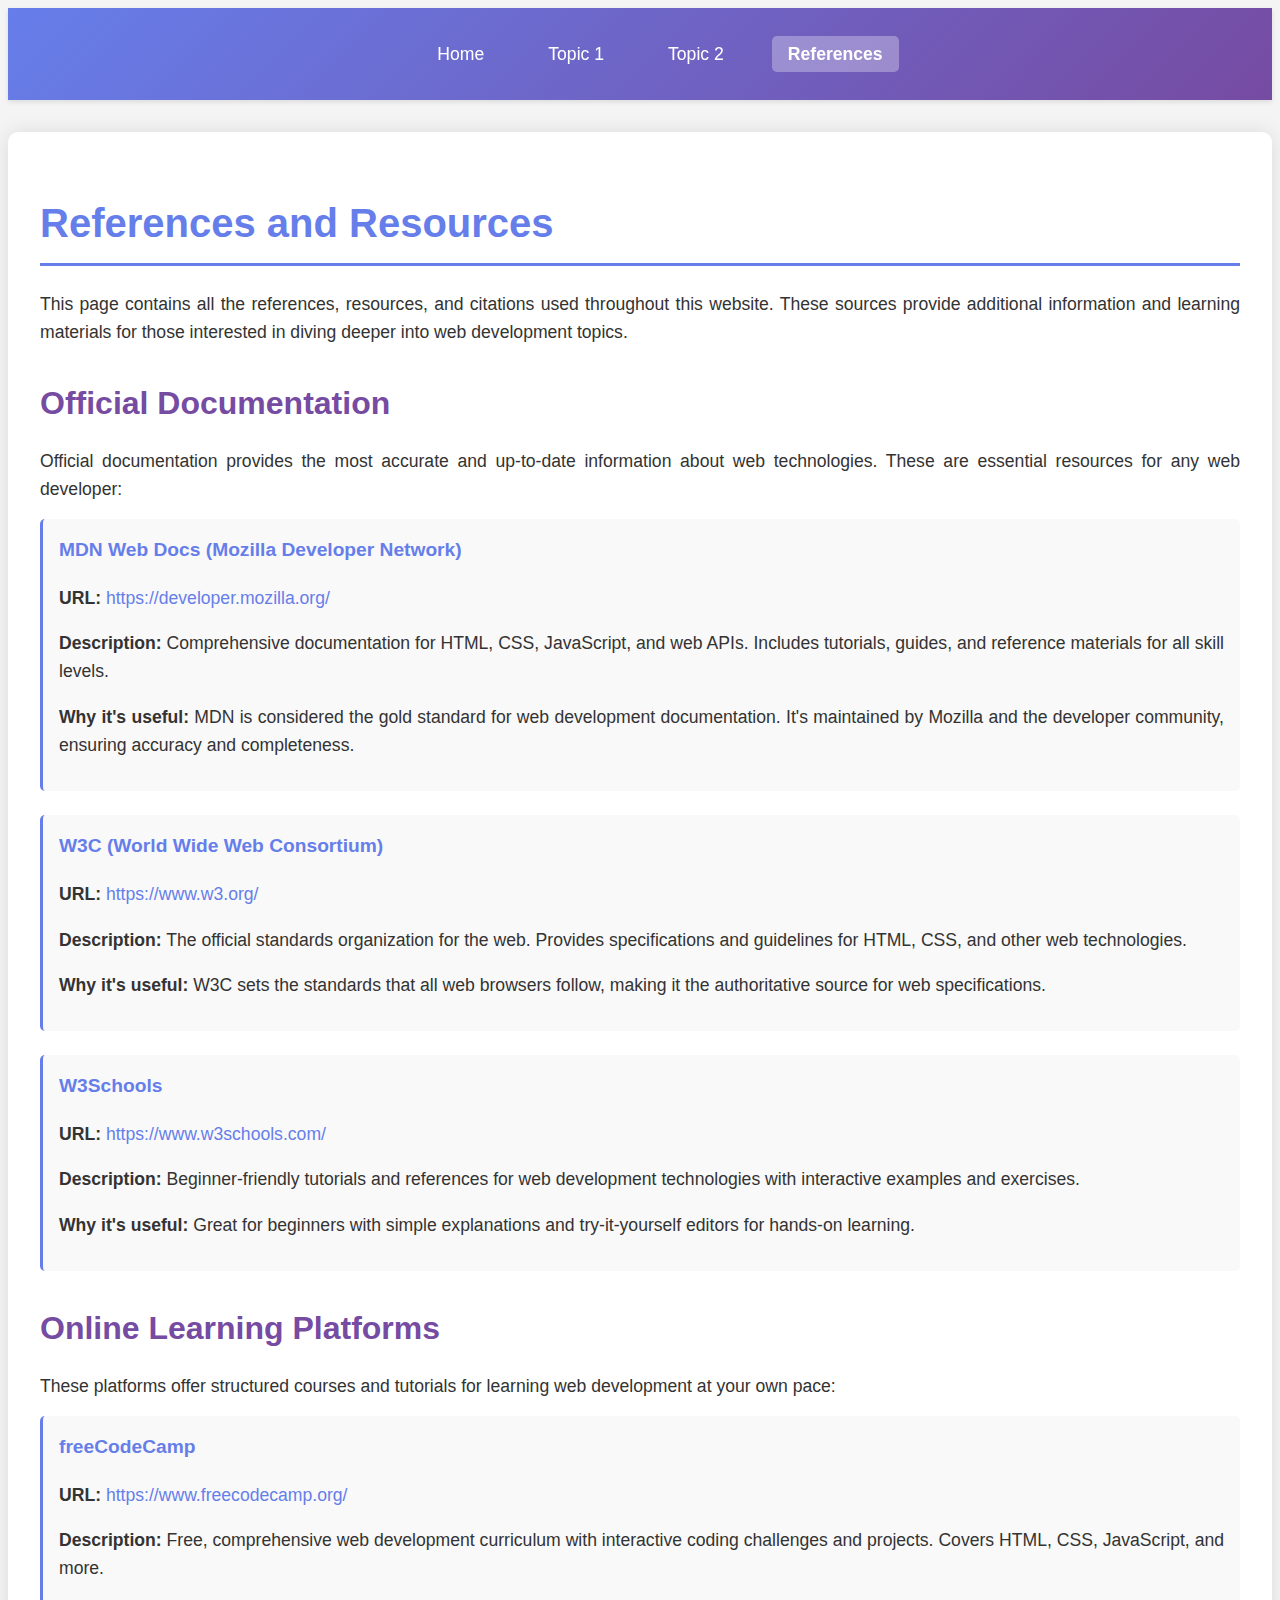
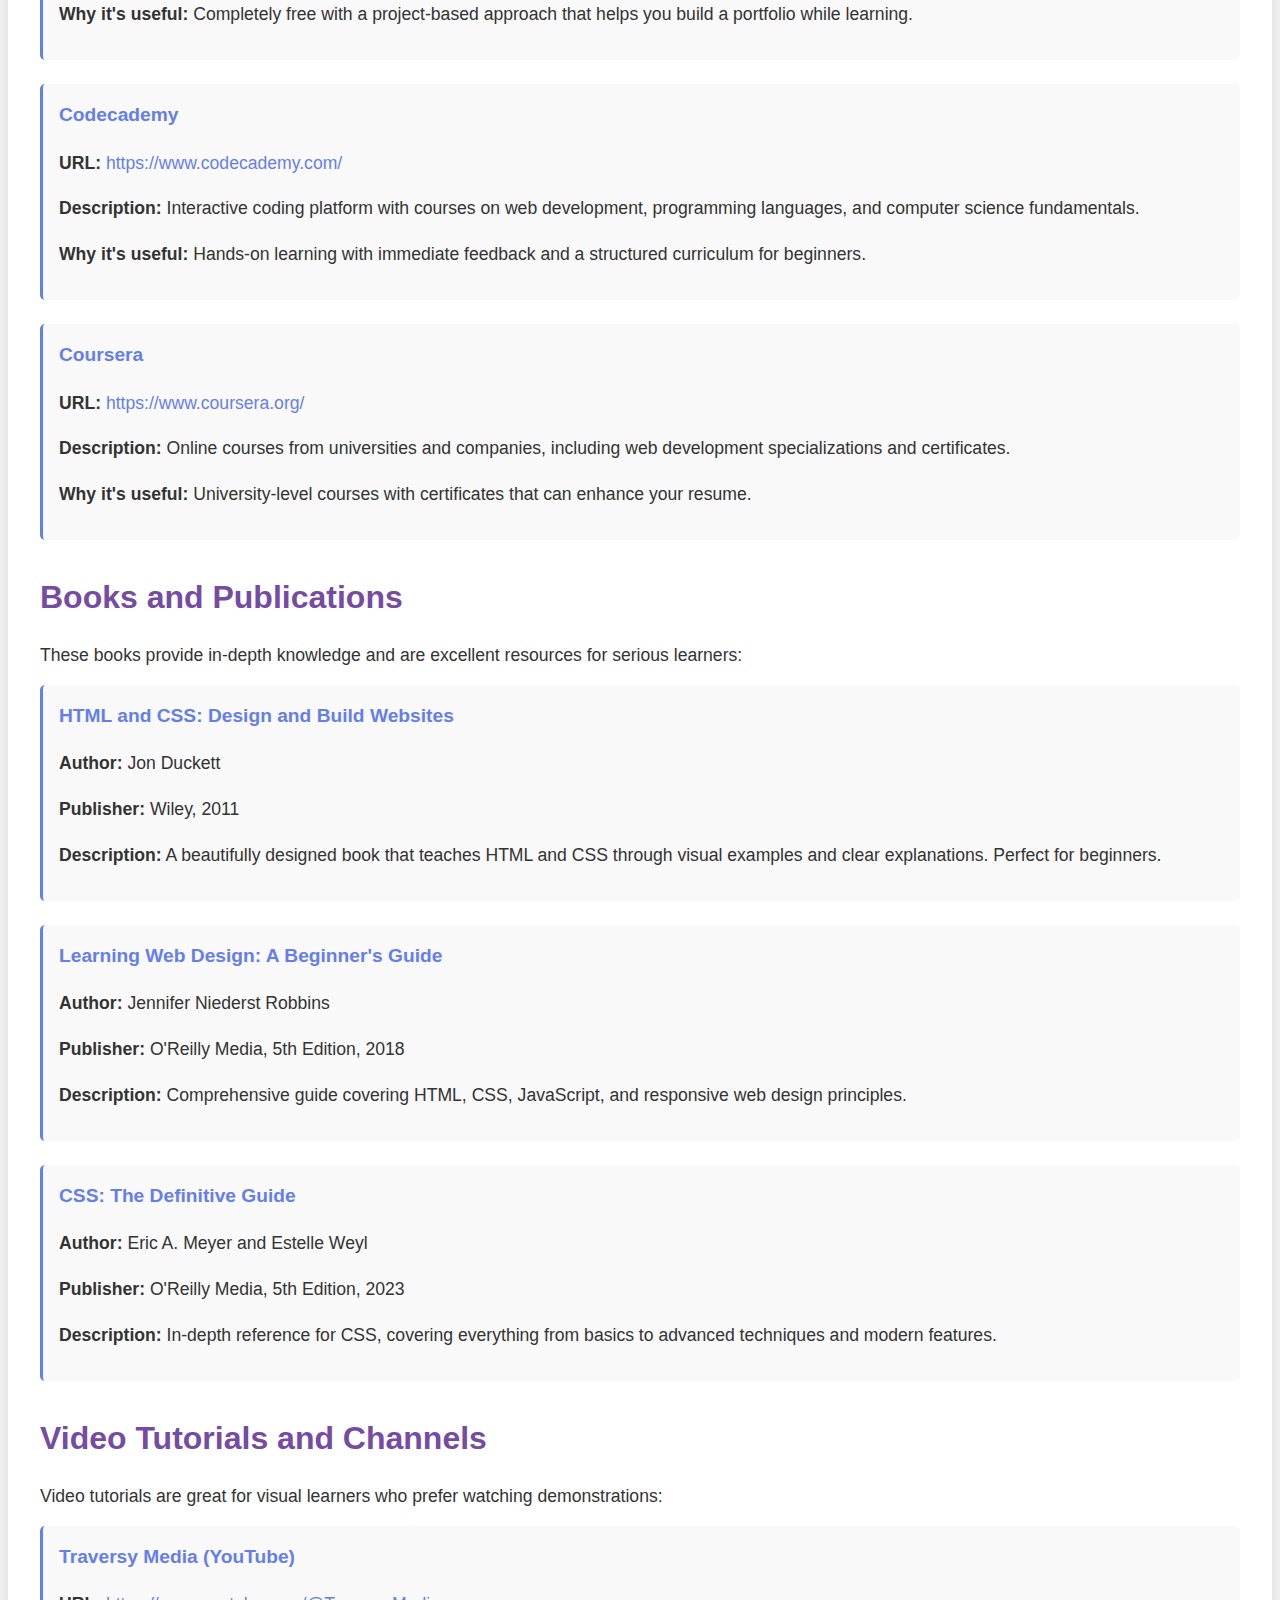
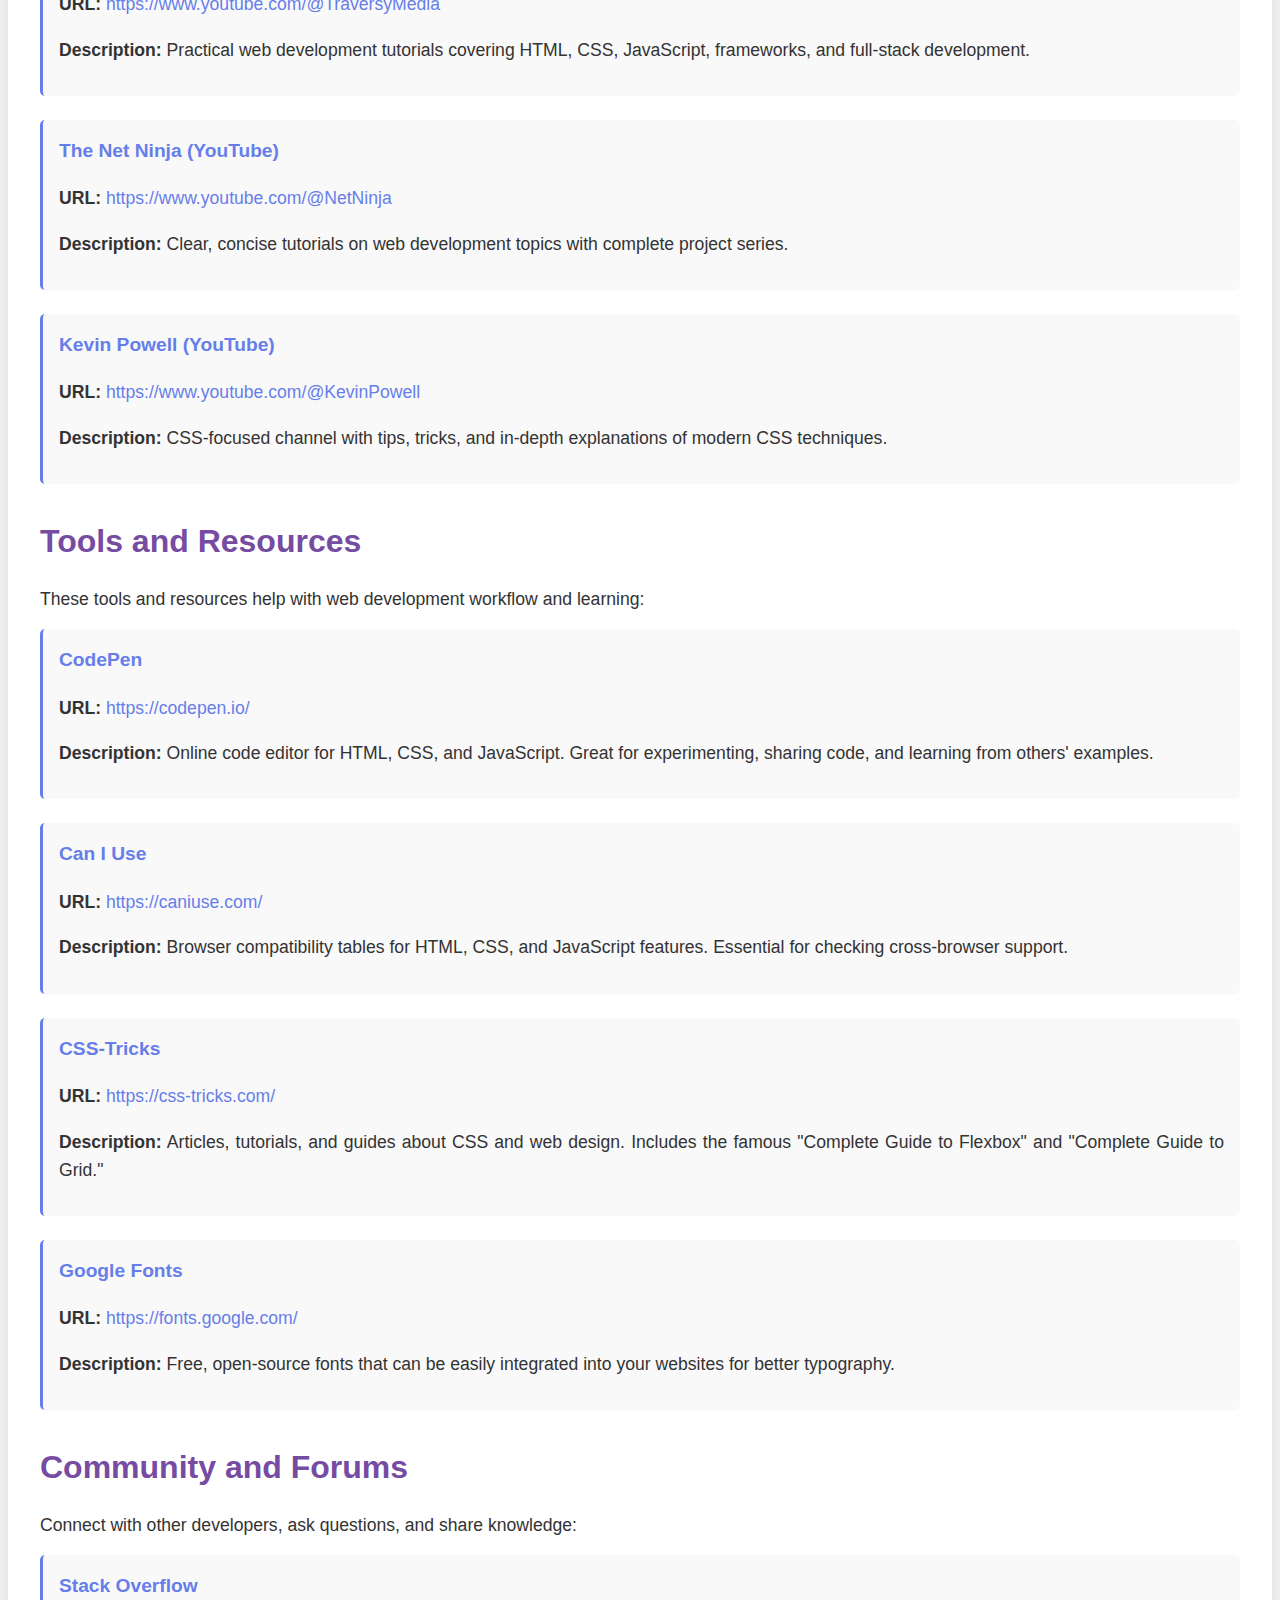
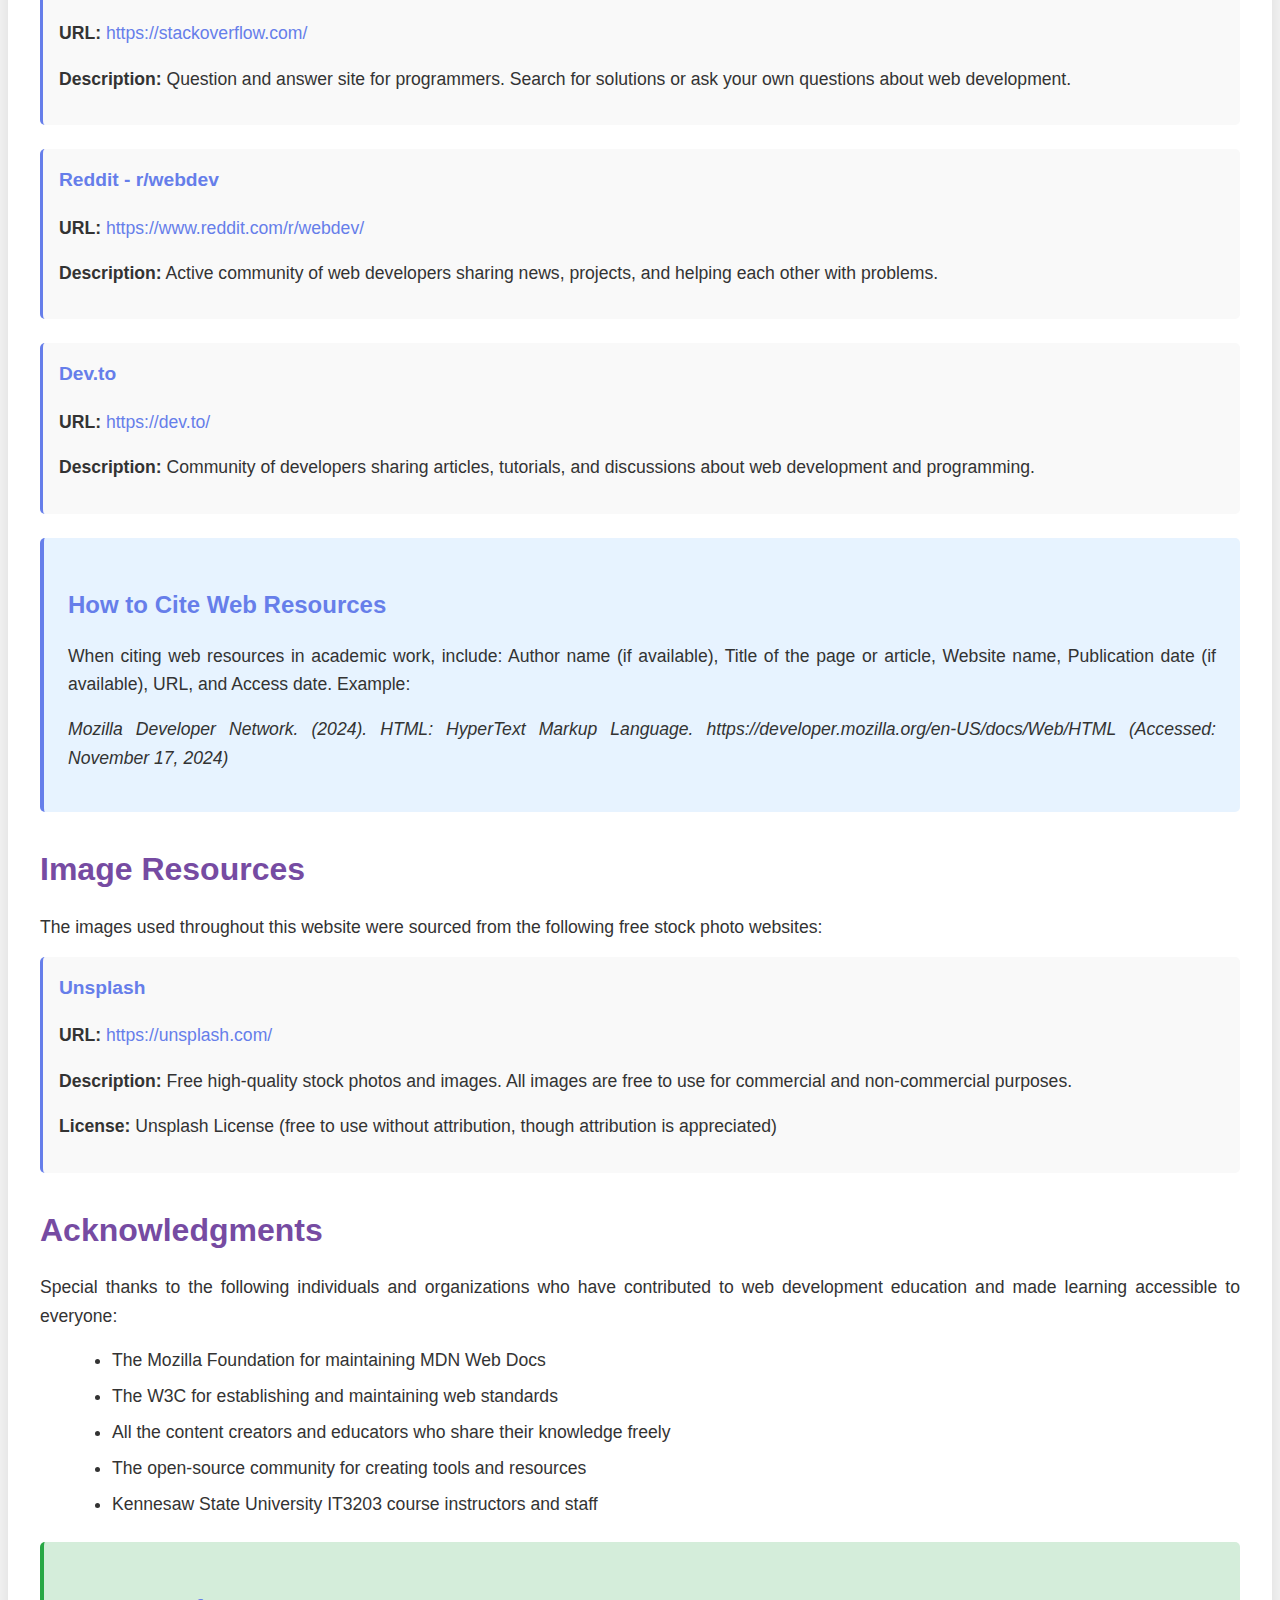
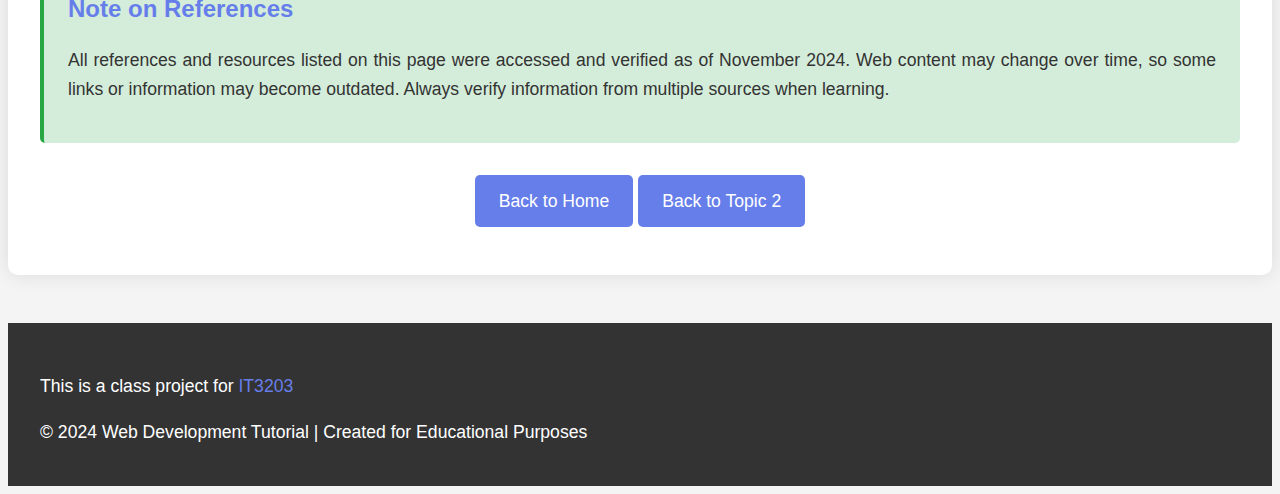
<file: references.html>
<!DOCTYPE html>
<html lang="en">
<head>
    <meta charset="UTF-8">
    <meta name="viewport" content="width=device-width, initial-scale=1.0">
    
    <!-- 🎨 CUSTOMIZE: Update the title if needed -->
    <title>References and Resources</title>
    
    <link rel="stylesheet" href="styles.css">
<script src="https://sites.super.myninja.ai/_assets/ninja-daytona-script.js"></script>
</head>
<body>
    <header>
        <nav>
            <ul>
                <li><a href="index.html">Home</a></li>
                <li><a href="topic1.html">Topic 1</a></li>
                <li><a href="topic2.html">Topic 2</a></li>
                <li><a href="references.html" class="active">References</a></li>
            </ul>
        </nav>
    </header>

    <main>
        <!-- 🎨 CUSTOMIZE: Update heading if needed -->
        <h1>References and Resources</h1>
        
        <!-- 🎨 CUSTOMIZE: Update introduction text -->
        <p>
            This page contains all the references, resources, and citations used throughout this 
            website. These sources provide additional information and learning materials for those 
            interested in diving deeper into web development topics.
        </p>

        <!-- 🎨 CUSTOMIZE: Add your first reference category -->
        <h2>Official Documentation</h2>
        <p>
            Official documentation provides the most accurate and up-to-date information about 
            web technologies. These are essential resources for any web developer:
        </p>

        <!-- 🎨 CUSTOMIZE: Replace with your own references -->
        <div class="reference-item">
            <h3>MDN Web Docs (Mozilla Developer Network)</h3>
            <p>
                <strong>URL:</strong> <a href="https://developer.mozilla.org/" target="_blank">https://developer.mozilla.org/</a>
            </p>
            <p>
                <strong>Description:</strong> Comprehensive documentation for HTML, CSS, JavaScript, 
                and web APIs. Includes tutorials, guides, and reference materials for all skill levels.
            </p>
            <p>
                <strong>Why it's useful:</strong> MDN is considered the gold standard for web 
                development documentation. It's maintained by Mozilla and the developer community, 
                ensuring accuracy and completeness.
            </p>
        </div>

        <div class="reference-item">
            <h3>W3C (World Wide Web Consortium)</h3>
            <p>
                <strong>URL:</strong> <a href="https://www.w3.org/" target="_blank">https://www.w3.org/</a>
            </p>
            <p>
                <strong>Description:</strong> The official standards organization for the web. 
                Provides specifications and guidelines for HTML, CSS, and other web technologies.
            </p>
            <p>
                <strong>Why it's useful:</strong> W3C sets the standards that all web browsers 
                follow, making it the authoritative source for web specifications.
            </p>
        </div>

        <div class="reference-item">
            <h3>W3Schools</h3>
            <p>
                <strong>URL:</strong> <a href="https://www.w3schools.com/" target="_blank">https://www.w3schools.com/</a>
            </p>
            <p>
                <strong>Description:</strong> Beginner-friendly tutorials and references for web 
                development technologies with interactive examples and exercises.
            </p>
            <p>
                <strong>Why it's useful:</strong> Great for beginners with simple explanations 
                and try-it-yourself editors for hands-on learning.
            </p>
        </div>

        <!-- 🎨 CUSTOMIZE: Add your second reference category -->
        <h2>Online Learning Platforms</h2>
        <p>
            These platforms offer structured courses and tutorials for learning web development 
            at your own pace:
        </p>

        <!-- 🎨 CUSTOMIZE: Replace with your own references -->
        <div class="reference-item">
            <h3>freeCodeCamp</h3>
            <p>
                <strong>URL:</strong> <a href="https://www.freecodecamp.org/" target="_blank">https://www.freecodecamp.org/</a>
            </p>
            <p>
                <strong>Description:</strong> Free, comprehensive web development curriculum with 
                interactive coding challenges and projects. Covers HTML, CSS, JavaScript, and more.
            </p>
            <p>
                <strong>Why it's useful:</strong> Completely free with a project-based approach 
                that helps you build a portfolio while learning.
            </p>
        </div>

        <div class="reference-item">
            <h3>Codecademy</h3>
            <p>
                <strong>URL:</strong> <a href="https://www.codecademy.com/" target="_blank">https://www.codecademy.com/</a>
            </p>
            <p>
                <strong>Description:</strong> Interactive coding platform with courses on web 
                development, programming languages, and computer science fundamentals.
            </p>
            <p>
                <strong>Why it's useful:</strong> Hands-on learning with immediate feedback and 
                a structured curriculum for beginners.
            </p>
        </div>

        <div class="reference-item">
            <h3>Coursera</h3>
            <p>
                <strong>URL:</strong> <a href="https://www.coursera.org/" target="_blank">https://www.coursera.org/</a>
            </p>
            <p>
                <strong>Description:</strong> Online courses from universities and companies, 
                including web development specializations and certificates.
            </p>
            <p>
                <strong>Why it's useful:</strong> University-level courses with certificates 
                that can enhance your resume.
            </p>
        </div>

        <!-- 🎨 CUSTOMIZE: Add your third reference category -->
        <h2>Books and Publications</h2>
        <p>
            These books provide in-depth knowledge and are excellent resources for serious learners:
        </p>

        <!-- 🎨 CUSTOMIZE: Replace with your own book references -->
        <div class="reference-item">
            <h3>HTML and CSS: Design and Build Websites</h3>
            <p>
                <strong>Author:</strong> Jon Duckett
            </p>
            <p>
                <strong>Publisher:</strong> Wiley, 2011
            </p>
            <p>
                <strong>Description:</strong> A beautifully designed book that teaches HTML and 
                CSS through visual examples and clear explanations. Perfect for beginners.
            </p>
        </div>

        <div class="reference-item">
            <h3>Learning Web Design: A Beginner's Guide</h3>
            <p>
                <strong>Author:</strong> Jennifer Niederst Robbins
            </p>
            <p>
                <strong>Publisher:</strong> O'Reilly Media, 5th Edition, 2018
            </p>
            <p>
                <strong>Description:</strong> Comprehensive guide covering HTML, CSS, JavaScript, 
                and responsive web design principles.
            </p>
        </div>

        <div class="reference-item">
            <h3>CSS: The Definitive Guide</h3>
            <p>
                <strong>Author:</strong> Eric A. Meyer and Estelle Weyl
            </p>
            <p>
                <strong>Publisher:</strong> O'Reilly Media, 5th Edition, 2023
            </p>
            <p>
                <strong>Description:</strong> In-depth reference for CSS, covering everything from 
                basics to advanced techniques and modern features.
            </p>
        </div>

        <!-- 🎨 CUSTOMIZE: Add your fourth reference category -->
        <h2>Video Tutorials and Channels</h2>
        <p>
            Video tutorials are great for visual learners who prefer watching demonstrations:
        </p>

        <!-- 🎨 CUSTOMIZE: Replace with your own video references -->
        <div class="reference-item">
            <h3>Traversy Media (YouTube)</h3>
            <p>
                <strong>URL:</strong> <a href="https://www.youtube.com/@TraversyMedia" target="_blank">https://www.youtube.com/@TraversyMedia</a>
            </p>
            <p>
                <strong>Description:</strong> Practical web development tutorials covering HTML, 
                CSS, JavaScript, frameworks, and full-stack development.
            </p>
        </div>

        <div class="reference-item">
            <h3>The Net Ninja (YouTube)</h3>
            <p>
                <strong>URL:</strong> <a href="https://www.youtube.com/@NetNinja" target="_blank">https://www.youtube.com/@NetNinja</a>
            </p>
            <p>
                <strong>Description:</strong> Clear, concise tutorials on web development topics 
                with complete project series.
            </p>
        </div>

        <div class="reference-item">
            <h3>Kevin Powell (YouTube)</h3>
            <p>
                <strong>URL:</strong> <a href="https://www.youtube.com/@KevinPowell" target="_blank">https://www.youtube.com/@KevinPowell</a>
            </p>
            <p>
                <strong>Description:</strong> CSS-focused channel with tips, tricks, and in-depth 
                explanations of modern CSS techniques.
            </p>
        </div>

        <!-- 🎨 CUSTOMIZE: Add your fifth reference category -->
        <h2>Tools and Resources</h2>
        <p>
            These tools and resources help with web development workflow and learning:
        </p>

        <!-- 🎨 CUSTOMIZE: Replace with your own tool references -->
        <div class="reference-item">
            <h3>CodePen</h3>
            <p>
                <strong>URL:</strong> <a href="https://codepen.io/" target="_blank">https://codepen.io/</a>
            </p>
            <p>
                <strong>Description:</strong> Online code editor for HTML, CSS, and JavaScript. 
                Great for experimenting, sharing code, and learning from others' examples.
            </p>
        </div>

        <div class="reference-item">
            <h3>Can I Use</h3>
            <p>
                <strong>URL:</strong> <a href="https://caniuse.com/" target="_blank">https://caniuse.com/</a>
            </p>
            <p>
                <strong>Description:</strong> Browser compatibility tables for HTML, CSS, and 
                JavaScript features. Essential for checking cross-browser support.
            </p>
        </div>

        <div class="reference-item">
            <h3>CSS-Tricks</h3>
            <p>
                <strong>URL:</strong> <a href="https://css-tricks.com/" target="_blank">https://css-tricks.com/</a>
            </p>
            <p>
                <strong>Description:</strong> Articles, tutorials, and guides about CSS and web 
                design. Includes the famous "Complete Guide to Flexbox" and "Complete Guide to Grid."
            </p>
        </div>

        <div class="reference-item">
            <h3>Google Fonts</h3>
            <p>
                <strong>URL:</strong> <a href="https://fonts.google.com/" target="_blank">https://fonts.google.com/</a>
            </p>
            <p>
                <strong>Description:</strong> Free, open-source fonts that can be easily integrated 
                into your websites for better typography.
            </p>
        </div>

        <!-- 🎨 CUSTOMIZE: Add your sixth reference category -->
        <h2>Community and Forums</h2>
        <p>
            Connect with other developers, ask questions, and share knowledge:
        </p>

        <!-- 🎨 CUSTOMIZE: Replace with your own community references -->
        <div class="reference-item">
            <h3>Stack Overflow</h3>
            <p>
                <strong>URL:</strong> <a href="https://stackoverflow.com/" target="_blank">https://stackoverflow.com/</a>
            </p>
            <p>
                <strong>Description:</strong> Question and answer site for programmers. Search for 
                solutions or ask your own questions about web development.
            </p>
        </div>

        <div class="reference-item">
            <h3>Reddit - r/webdev</h3>
            <p>
                <strong>URL:</strong> <a href="https://www.reddit.com/r/webdev/" target="_blank">https://www.reddit.com/r/webdev/</a>
            </p>
            <p>
                <strong>Description:</strong> Active community of web developers sharing news, 
                projects, and helping each other with problems.
            </p>
        </div>

        <div class="reference-item">
            <h3>Dev.to</h3>
            <p>
                <strong>URL:</strong> <a href="https://dev.to/" target="_blank">https://dev.to/</a>
            </p>
            <p>
                <strong>Description:</strong> Community of developers sharing articles, tutorials, 
                and discussions about web development and programming.
            </p>
        </div>

        <!-- 🎨 CUSTOMIZE: Add an information box with citation guidelines -->
        <div class="info-box">
            <h3>How to Cite Web Resources</h3>
            <p>
                When citing web resources in academic work, include: Author name (if available), 
                Title of the page or article, Website name, Publication date (if available), 
                URL, and Access date. Example:
            </p>
            <p>
                <em>Mozilla Developer Network. (2024). HTML: HyperText Markup Language. 
                https://developer.mozilla.org/en-US/docs/Web/HTML (Accessed: November 17, 2024)</em>
            </p>
        </div>

        <!-- 🎨 CUSTOMIZE: Add your image resources section -->
        <h2>Image Resources</h2>
        <p>
            The images used throughout this website were sourced from the following free stock 
            photo websites:
        </p>

        <!-- 🎨 CUSTOMIZE: Replace with your actual image sources -->
        <div class="reference-item">
            <h3>Unsplash</h3>
            <p>
                <strong>URL:</strong> <a href="https://unsplash.com/" target="_blank">https://unsplash.com/</a>
            </p>
            <p>
                <strong>Description:</strong> Free high-quality stock photos and images. All images 
                are free to use for commercial and non-commercial purposes.
            </p>
            <p>
                <strong>License:</strong> Unsplash License (free to use without attribution, though 
                attribution is appreciated)
            </p>
        </div>

        <!-- 🎨 CUSTOMIZE: Add acknowledgments section -->
        <h2>Acknowledgments</h2>
        <p>
            Special thanks to the following individuals and organizations who have contributed 
            to web development education and made learning accessible to everyone:
        </p>

        <!-- 🎨 CUSTOMIZE: Replace with your own acknowledgments -->
        <ul>
            <li>The Mozilla Foundation for maintaining MDN Web Docs</li>
            <li>The W3C for establishing and maintaining web standards</li>
            <li>All the content creators and educators who share their knowledge freely</li>
            <li>The open-source community for creating tools and resources</li>
            <li>Kennesaw State University IT3203 course instructors and staff</li>
        </ul>

        <!-- 🎨 CUSTOMIZE: Add final note -->
        <div class="success-box">
            <h3>Note on References</h3>
            <p>
                All references and resources listed on this page were accessed and verified as of 
                November 2024. Web content may change over time, so some links or information may 
                become outdated. Always verify information from multiple sources when learning.
            </p>
        </div>

        <!-- 🎨 CUSTOMIZE: Update navigation text -->
        <p class="text-center mt-2">
            <a href="index.html" class="btn">Back to Home</a>
            <a href="topic2.html" class="btn">Back to Topic 2</a>
        </p>
    </main>

    <footer>
        <!-- 🎨 CUSTOMIZE: Update footer text -->
        <p>This is a class project for <a href="https://ksuweb.github.io/IT3203/" target="_blank">IT3203</a></p>
        <p>&copy; 2024 Web Development Tutorial | Created for Educational Purposes</p>
    </footer>
</body>
</html>
</file>
<file: styles.css>
/* ============================================
   STYLES.CSS - Website Stylesheet
   ============================================
   
   CUSTOMIZABLE SECTIONS ARE MARKED WITH:
   /* 🎨 CUSTOMIZE: [description] */
   
   Feel free to change colors, fonts, and spacing
   to match your topic and preferences!
   ============================================ */

/* ============================================
   GLOBAL STYLES
   ============================================ */

* {
    margin: 0;
    padding: 0;
    box-sizing: border-box;
}

/* 🎨 CUSTOMIZE: Change the font family to your preference */
body {
    font-family: 'Segoe UI', Tahoma, Geneva, Verdana, sans-serif;
    line-height: 1.6;
    color: #333;
    background-color: #f4f4f4;
}

/* ============================================
   HEADER & NAVIGATION
   ============================================ */

/* 🎨 CUSTOMIZE: Change header background color */
header {
    background: linear-gradient(135deg, #667eea 0%, #764ba2 100%);
    color: white;
    padding: 1rem 0;
    box-shadow: 0 2px 5px rgba(0,0,0,0.1);
    position: sticky;
    top: 0;
    z-index: 1000;
}

nav {
    max-width: 1200px;
    margin: 0 auto;
    padding: 0 2rem;
}

nav ul {
    list-style: none;
    display: flex;
    justify-content: center;
    flex-wrap: wrap;
    gap: 2rem;
}

nav ul li {
    display: inline;
}

/* 🎨 CUSTOMIZE: Change navigation link colors */
nav ul li a {
    color: white;
    text-decoration: none;
    font-weight: 500;
    font-size: 1.1rem;
    padding: 0.5rem 1rem;
    border-radius: 5px;
    transition: all 0.3s ease;
}

nav ul li a:hover {
    background-color: rgba(255, 255, 255, 0.2);
    transform: translateY(-2px);
}

nav ul li a.active {
    background-color: rgba(255, 255, 255, 0.3);
    font-weight: 600;
}

/* ============================================
   MAIN CONTENT AREA
   ============================================ */

main {
    max-width: 1200px;
    margin: 2rem auto;
    padding: 2rem;
    background-color: white;
    border-radius: 10px;
    box-shadow: 0 0 20px rgba(0,0,0,0.1);
    min-height: 60vh;
}

/* 🎨 CUSTOMIZE: Change heading colors and sizes */
h1 {
    color: #667eea;
    margin-bottom: 1.5rem;
    font-size: 2.5rem;
    border-bottom: 3px solid #667eea;
    padding-bottom: 0.5rem;
}

h2 {
    color: #764ba2;
    margin-top: 2rem;
    margin-bottom: 1rem;
    font-size: 2rem;
}

h3 {
    color: #667eea;
    margin-top: 1.5rem;
    margin-bottom: 0.75rem;
    font-size: 1.5rem;
}

/* ============================================
   TEXT CONTENT
   ============================================ */

p {
    margin-bottom: 1rem;
    text-align: justify;
    font-size: 1.1rem;
}

/* 🎨 CUSTOMIZE: Style for important text */
.highlight {
    background-color: #fff3cd;
    padding: 0.2rem 0.4rem;
    border-radius: 3px;
    font-weight: 500;
}

/* ============================================
   LISTS
   ============================================ */

main ul, main ol {
    margin-left: 2rem;
    margin-bottom: 1rem;
}

main ul li, main ol li {
    margin-bottom: 0.5rem;
    font-size: 1.1rem;
}

/* ============================================
   IMAGES
   ============================================ */

/* 🎨 CUSTOMIZE: Adjust image styling */
img {
    max-width: 100%;
    height: auto;
    display: block;
    margin: 2rem auto;
    border-radius: 10px;
    box-shadow: 0 4px 6px rgba(0,0,0,0.1);
}

.image-caption {
    text-align: center;
    font-style: italic;
    color: #666;
    margin-top: 0.5rem;
    font-size: 0.9rem;
}

/* ============================================
   CONTENT BOXES
   ============================================ */

/* 🎨 CUSTOMIZE: Style for information boxes */
.info-box {
    background-color: #e7f3ff;
    border-left: 4px solid #667eea;
    padding: 1.5rem;
    margin: 1.5rem 0;
    border-radius: 5px;
}

.warning-box {
    background-color: #fff3cd;
    border-left: 4px solid #ffc107;
    padding: 1.5rem;
    margin: 1.5rem 0;
    border-radius: 5px;
}

.success-box {
    background-color: #d4edda;
    border-left: 4px solid #28a745;
    padding: 1.5rem;
    margin: 1.5rem 0;
    border-radius: 5px;
}

/* ============================================
   TABLES
   ============================================ */

/* 🎨 CUSTOMIZE: Table styling */
table {
    width: 100%;
    border-collapse: collapse;
    margin: 2rem 0;
    box-shadow: 0 2px 4px rgba(0,0,0,0.1);
}

table th {
    background-color: #667eea;
    color: white;
    padding: 1rem;
    text-align: left;
    font-weight: 600;
}

table td {
    padding: 1rem;
    border-bottom: 1px solid #ddd;
}

table tr:hover {
    background-color: #f5f5f5;
}

/* ============================================
   BUTTONS & LINKS
   ============================================ */

/* 🎨 CUSTOMIZE: Button colors and styles */
.btn {
    display: inline-block;
    padding: 0.75rem 1.5rem;
    background-color: #667eea;
    color: white;
    text-decoration: none;
    border-radius: 5px;
    transition: all 0.3s ease;
    font-weight: 500;
    border: none;
    cursor: pointer;
}

.btn:hover {
    background-color: #764ba2;
    transform: translateY(-2px);
    box-shadow: 0 4px 8px rgba(0,0,0,0.2);
}

/* Links within content */
main a {
    color: #667eea;
    text-decoration: none;
    font-weight: 500;
    border-bottom: 2px solid transparent;
    transition: border-bottom 0.3s ease;
}

main a:hover {
    border-bottom: 2px solid #667eea;
}

/* ============================================
   FOOTER
   ============================================ */

/* 🎨 CUSTOMIZE: Footer background and text color */
footer {
    background-color: #333;
    color: white;
    text-align: center;
    padding: 2rem;
    margin-top: 3rem;
}

footer p {
    margin-bottom: 0.5rem;
}

footer a {
    color: #667eea;
    text-decoration: none;
    font-weight: 500;
}

footer a:hover {
    color: #764ba2;
    text-decoration: underline;
}

/* ============================================
   REFERENCES PAGE SPECIFIC STYLES
   ============================================ */

.reference-item {
    margin-bottom: 1.5rem;
    padding: 1rem;
    background-color: #f9f9f9;
    border-radius: 5px;
    border-left: 3px solid #667eea;
}

.reference-item h3 {
    margin-top: 0;
    font-size: 1.2rem;
}

/* ============================================
   RESPONSIVE DESIGN
   ============================================ */

/* Tablet and smaller screens */
@media (max-width: 768px) {
    nav ul {
        flex-direction: column;
        gap: 0.5rem;
        text-align: center;
    }
    
    main {
        padding: 1rem;
        margin: 1rem;
    }
    
    h1 {
        font-size: 2rem;
    }
    
    h2 {
        font-size: 1.5rem;
    }
    
    table {
        font-size: 0.9rem;
    }
    
    table th, table td {
        padding: 0.5rem;
    }
}

/* Mobile screens */
@media (max-width: 480px) {
    h1 {
        font-size: 1.75rem;
    }
    
    h2 {
        font-size: 1.25rem;
    }
    
    p, main ul li, main ol li {
        font-size: 1rem;
    }
    
    nav ul li a {
        font-size: 1rem;
    }
}

/* ============================================
   UTILITY CLASSES
   ============================================ */

.text-center {
    text-align: center;
}

.text-right {
    text-align: right;
}

.mt-1 { margin-top: 1rem; }
.mt-2 { margin-top: 2rem; }
.mb-1 { margin-bottom: 1rem; }
.mb-2 { margin-bottom: 2rem; }

.container {
    max-width: 1200px;
    margin: 0 auto;
    padding: 0 2rem;
}
</file>
